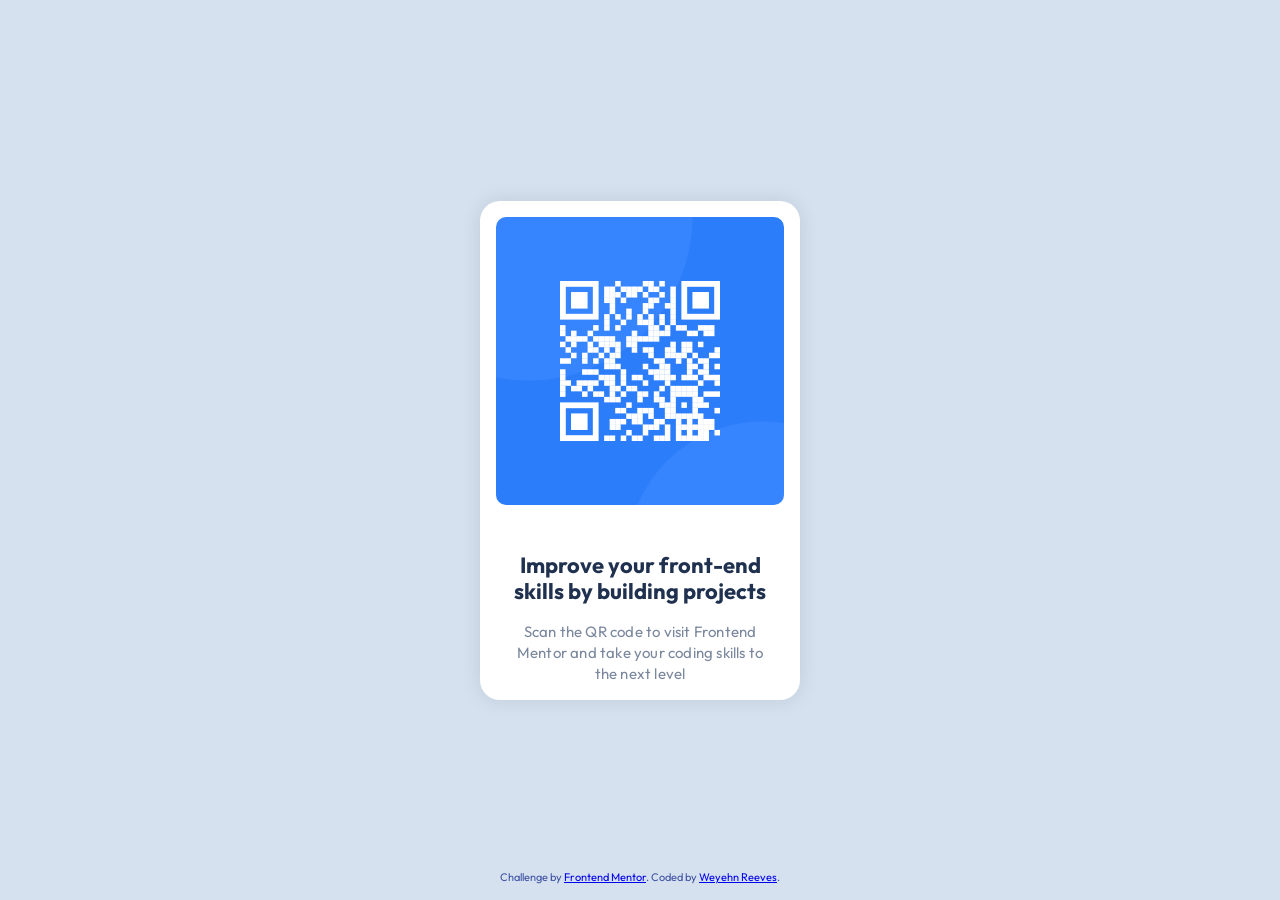
<file: index.html>
<!DOCTYPE html>
<html lang="en">
<head>
  <meta charset="UTF-8">
  <meta name="viewport" content="width=device-width, initial-scale=1.0"> <!-- displays site properly based on user's device -->

  <link rel="icon" type="image/png" sizes="32x32" href="images/favicon-32x32.png">
  <link href="https://fonts.googleapis.com/css2?family=Outfit:wght@400;700&display=swap" rel="stylesheet">
  <link rel="stylesheet" href="styles.css"> <!-- Corrected stylesheet path -->
  <title>Frontend Mentor | QR code component</title>
</head>
<body>
  <main class="card_layout">
    <div class="card_style">
      <img src="images/image-qr-code.png" alt="QR Code" class="qr_code_image">
      <div class="card_content">
        <h1 class="card_title">Improve your front-end skills by building projects</h1>
        <p class="card_subtext">Scan the QR code to visit Frontend Mentor and take your coding skills to the next level</p>
      </div>
    </div>
  </main>

  <footer class="attribution">
    Challenge by <a href="https://www.frontendmentor.io?ref=challenge" target="_blank">Frontend Mentor</a>. 
    Coded by <a href="#">Weyehn Reeves</a>.
  </footer>
</body>
</html>
</file>
<file: styles.css>
:root {
    --color-slate-900: #1F314F; /* Dark blue color for the card title */
    --color-slate-300: #D5E1EF; /* Light blue background color */
    --font-size-text-preset-1: 22px; /* Font size for the card title */
}

* {
    box-sizing: border-box;
    margin: 0;
    padding: 0;
}

body {
    font-family: 'Outfit', sans-serif;
    display: flex;
    flex-direction: column;
    justify-content: center;
    align-items: center;
    min-height: 100vh;
    background: var(--color-slate-300, #D5E1EF);
    position: relative;
    overflow-x: hidden;
}

.card_layout {
    display: flex;
    flex-direction: column;
    align-items: center;
    padding: 16px;
}

.card_style {
    border-radius: 20px;
    background: var(--color-white, #FFF);
    box-shadow: 0px 0px 20px rgba(0, 0, 0, 0.1);
    width: 320px;
    height: 499px;
    padding: 16px;
    display: flex;
    flex-direction: column;
    align-items: center;
    justify-content: space-between;
    gap: 24px;
}

.qr_code_image {
    width: 100%;
    max-width: 288px;
    border-radius: 10px;
}

.card_content {
    display: flex;
    flex-direction: column;
    align-items: center;
    justify-content: center;
    gap: 16px;
    width: 288px;
    text-align: center;
}

.card_title {
    font-size: var(--font-size-text-preset-1, 22px);
    font-weight: 700;
    color: var(--color-slate-900, #1F314F);
    line-height: 120%;
}

.card_subtext {
    font-size: 15px;
    font-weight: 400;
    color: hsl(220, 15%, 55%);
    line-height: 21px;
    letter-spacing: 0.2px;
    width: 256px;
}

.attribution {
    font-size: 11px;
    color: hsl(228, 45%, 44%);
    position: absolute;
    bottom: 16px;
    text-align: center;
}
</file>
<file: code/styles.css>
:root {
    --color-slate-900: #1F314F; /* Dark blue color for the card title */
    --color-slate-300: #D5E1EF; /* Light blue background color */
    --font-size-text-preset-1: 22px; /* Font size for the card title */
}

* {
    box-sizing: border-box;
    margin: 0;
    padding: 0;
}

body {
    font-family: 'Outfit', sans-serif;
    display: flex;
    flex-direction: column;
    justify-content: center;
    align-items: center;
    min-height: 100vh;
    background: var(--color-slate-300, #D5E1EF);
    position: relative;
    overflow-x: hidden;
}

.card_layout {
    display: flex;
    flex-direction: column;
    align-items: center;
    padding: 16px;
}

.card_style {
    border-radius: 20px;
    background: var(--color-white, #FFF);
    box-shadow: 0px 0px 20px rgba(0, 0, 0, 0.1);
    width: 320px;
    height: 499px;
    padding: 16px;
    display: flex;
    flex-direction: column;
    align-items: center;
    justify-content: space-between;
    gap: 24px;
}

.qr_code_image {
    width: 100%;
    max-width: 288px;
    border-radius: 10px;
}

.card_content {
    display: flex;
    flex-direction: column;
    align-items: center;
    justify-content: center;
    gap: 16px;
    width: 288px;
    text-align: center;
}

.card_title {
    font-size: var(--font-size-text-preset-1, 22px);
    font-weight: 700;
    color: var(--color-slate-900, #1F314F);
    line-height: 120%;
}

.card_subtext {
    font-size: 15px;
    font-weight: 400;
    color: hsl(220, 15%, 55%);
    line-height: 21px;
    letter-spacing: 0.2px;
    width: 256px;
}

.attribution {
    font-size: 11px;
    color: hsl(228, 45%, 44%);
    position: absolute;
    bottom: 16px;
    text-align: center;
}
</file>
